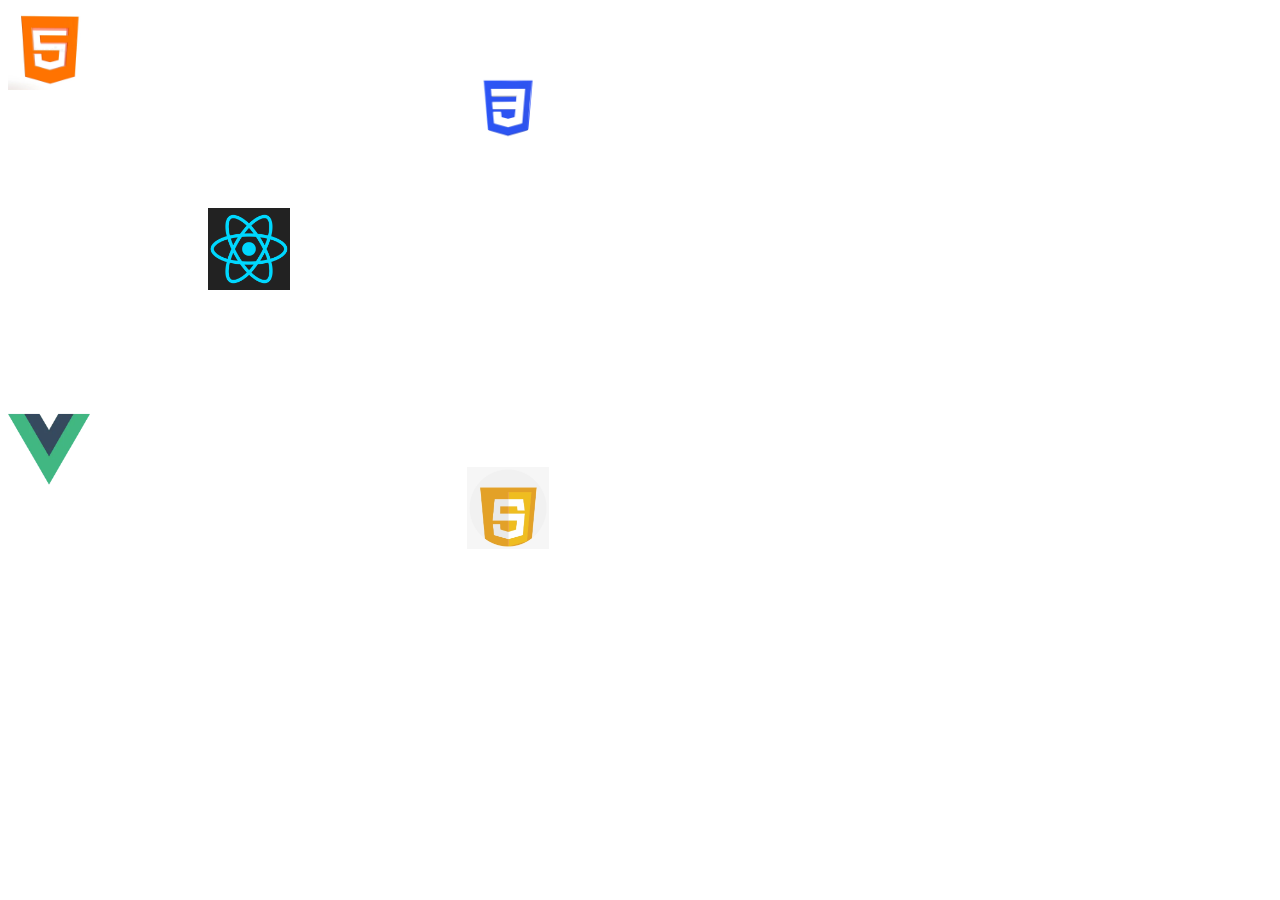
<file: index.html>
<!doctype html>
<html lang="en">
  <head>
    <meta charset="UTF-8" />
    <meta name="viewport" content="width=device-width, initial-scale=1.0" />
    <title>Frame</title>
  </head>
  <style>
    .right1{
        display: grid;
        grid-template-columns: repeat(3,200px);
        grid-template-rows: repeat(3,200px);
    }
    .tool1{
        grid-column: 1;
        grid-row: 1;
    }
    .tool2{
      grid-row: 2;
      grid-column: 2;
    }
    .tool3{
      grid-column: 3;
      display: flex;
      justify-content: center;
      align-items: center;
    }
    .tool4{
         grid-column:1 ;
         grid-row: 3;
    }
    .tool5{
      grid-column: 3;
      grid-row: 3;
      display: flex;
      justify-content: center;
      align-items: center;
    }
  </style>
  <body>
    <div class="right1">
      <div class="tool1">
        <img
          src="../assests/html logo img.webp"
          alt="Image"
          width="82px"
          height="82px"
        />
      </div>
      <div class="tool2">
        <img
          src="../assests/react logo img.png"
          alt="Image"
          width="82px"
          height="82px"
        />
      </div>
      <div class="tool3">
        <img
          src="../assests/css logo img.jpg"
          alt="Image"
          width="82px"
          height="82px"
        />
      </div>
      <br />

      <div class="tool4">
        <img
          src="../assests/vuejs.webp"
          alt="Image"
          width="82px"
          height="82px"
        />
      </div>
      <div class="tool5">
        <img
          src="../assests/js logo img.png"
          alt="Image"
          width="82px"
          height="82px"
        />
      </div>
    </div>
  </body>
</html>
</file>
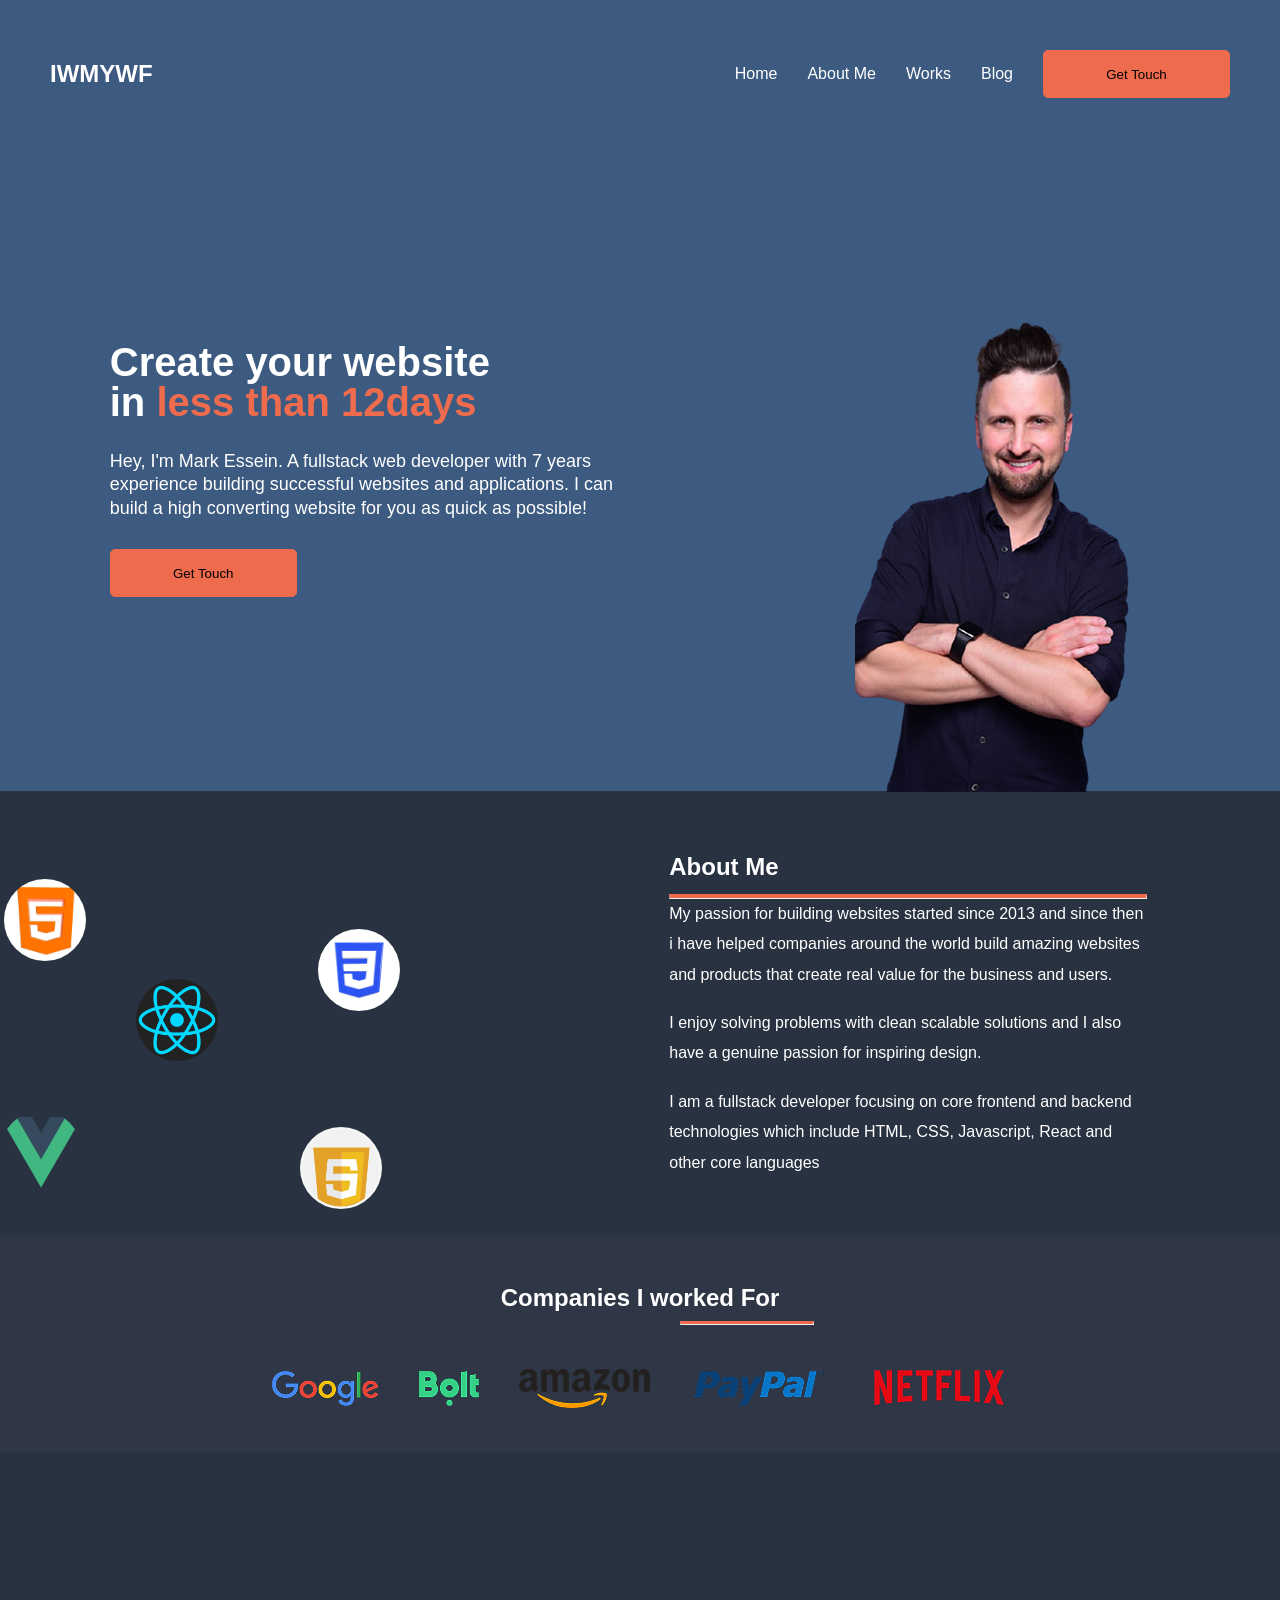
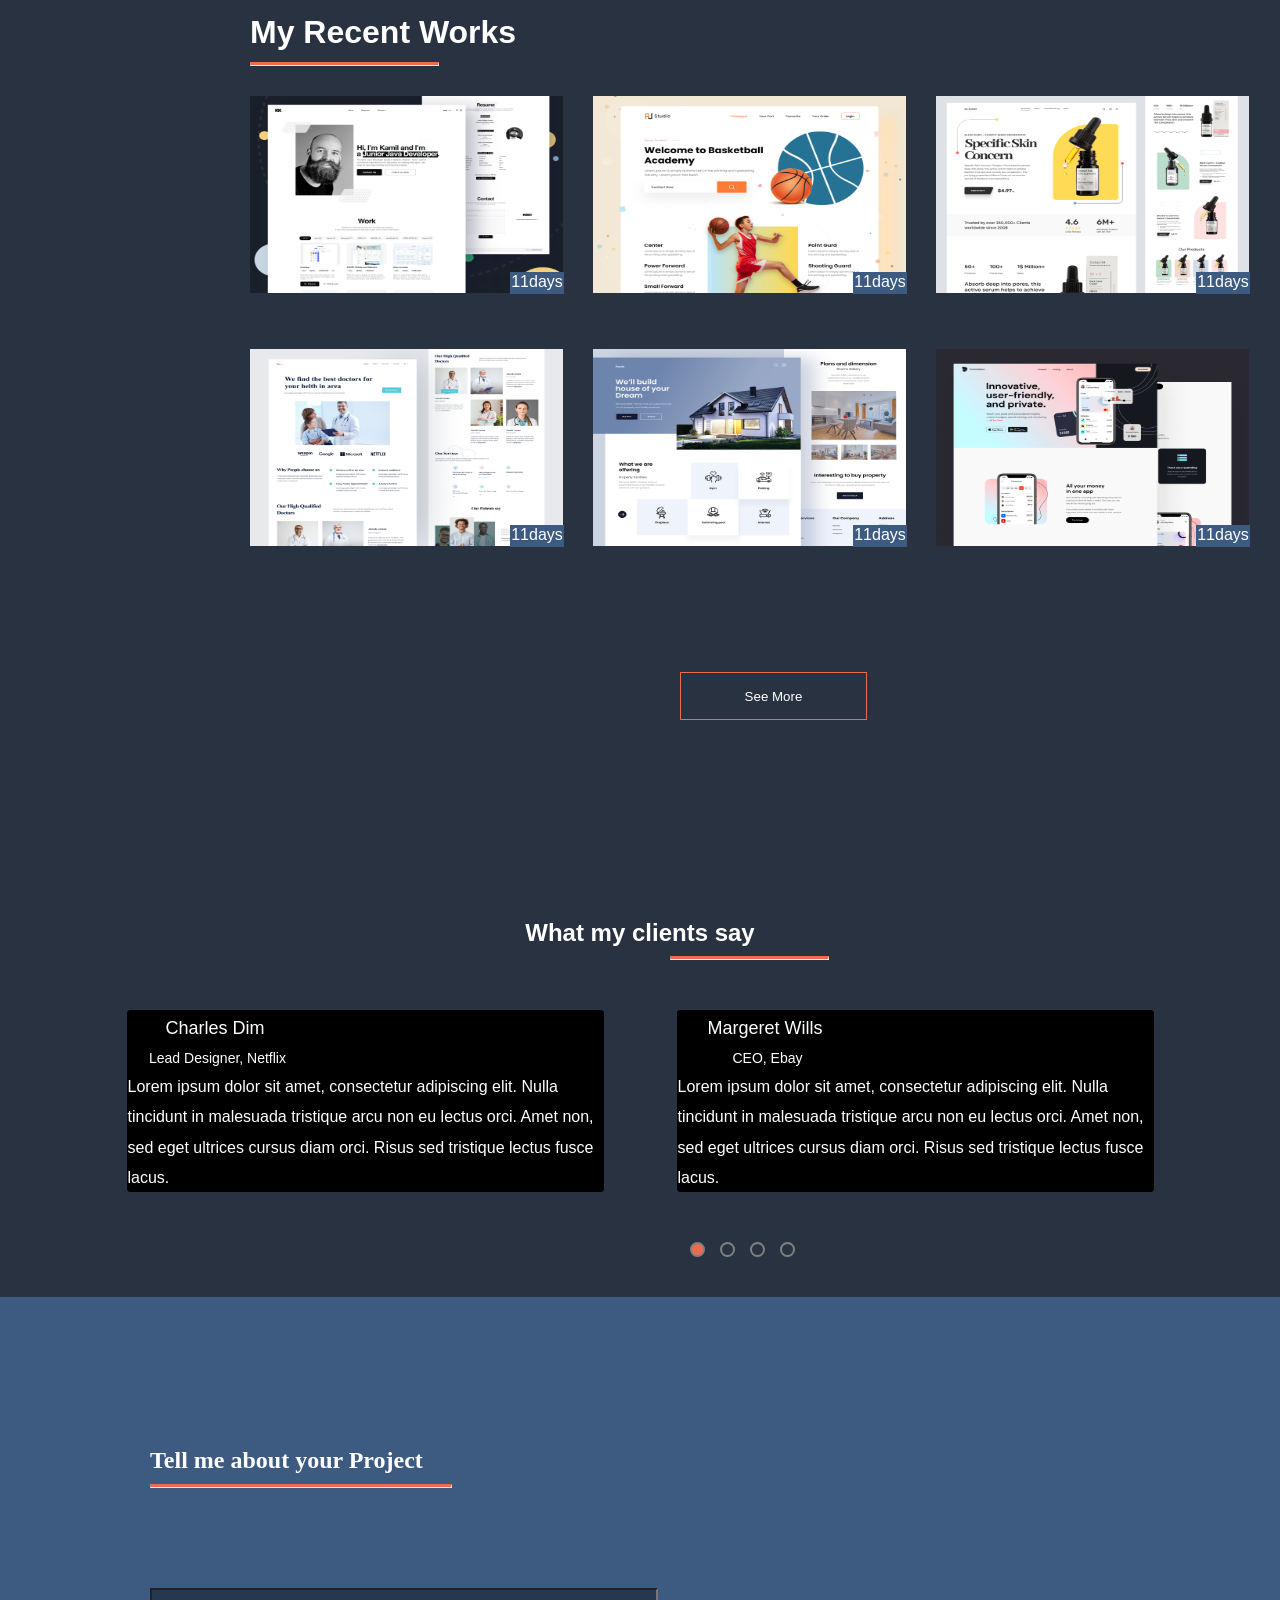
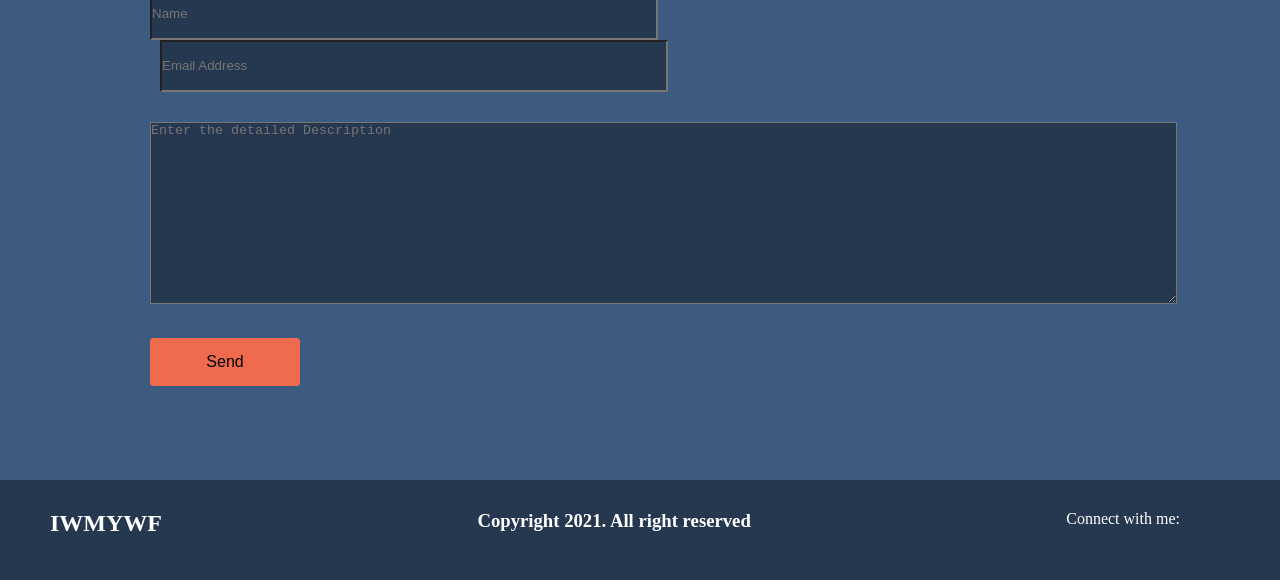
<file: Frames/figma.html>
<!doctype html>
<html lang="en">
  <head>
    <meta charset="UTF-8" />
    <meta name="viewport" content="width=device-width, initial-scale=1.0" />
    <title>Frame</title>
    <link rel="stylesheet" href="figma.css" />
  </head>
  <body>
    <header>
      <nav class="navbar">
        <div class="logo">
          <h2>IWMYWF</h2>
        </div>
        <ul class="link">
          <li><a>Home</a></li>
          <li><a>About Me</a></li>
          <li><a>Works</a></li>
          <li><a>Blog</a></li>
          <li>
            <button><a>Get Touch</a></button>
          </li>
        </ul>
      </nav>
    </header>
    <div class="section0">
      <section class="section1">
        <div class="left">
          <h1>Create your website in <span>less than 12days</span></h1>
          <p>
            Hey, I'm Mark Essein. A fullstack web developer with 7 years
            experience building successful websites and applications. I can
            build a high converting website for you as quick as possible!
          </p>
          <button class="btn1">Get Touch</button>
        </div>
      </section>
      <section class="section2">
        <div class="right">
          <img
            src="../assests/hero_image.png"
            alt="Image"
            width="315px"
            height="474px"
          />
        </div>
      </section>
    </div>
    <div class="section_2">
      <section class="about2">
        <div class="right1">
          <div class="tool1">
            <img
              src="../assests/html logo img.webp"
              alt="Image"
              width="82px"
              height="82px"
            />
          </div>
          <div class="tool2">
            <img
              src="../assests/react logo img.png"
              alt="Image"
              width="82px"
              height="82px"
            />
          </div>
          <div class="tool3">
            <img
              src="../assests/css logo img.jpg"
              alt="Image"
              width="82px"
              height="82px"
            />
          </div>
          <br /><br/>
          <div class="vue">
            <div class="tool4">
              <img
                src="../assests/vuejs.webp"
                alt="Image"
                width="82px"
                height="82px"
              />
            </div>
            <div class="tool5">
             <span> <img
                src="../assests/js logo img.png"
                alt="Image"
                width="82px"
                height="82px"
              /></span>
            </div>
          </div>
        </div>
      </section>
      <section class="section_3">
        <div class="me">
          <h1>About Me</h1>
          <hr class="rounded" />
          <p>
            My passion for building websites started since 2013 and since then i
            have helped companies around the world build amazing websites and
            products that create real value for the business and users.
          </p>
          <br />
          <p>
            I enjoy solving problems with clean scalable solutions and I also
            have a genuine passion for inspiring design.
          </p>
          <br />
          <p>
            I am a fullstack developer focusing on core frontend and backend
            technologies which include HTML, CSS, Javascript, React and other
            core languages
          </p>
        </div>
      </section>
    </div>
    <div class="section_4">
      <section class="company">
        <div class="company_logo">
          <h1>Companies I worked For</h1>
          <hr class="rounded" />
          <div class="logo_image">
            <img
              src="../assests/google-logo.png"
              alt="Image"
              width="107px"
              height="35px"
            />
            <img
              src="../assests/Bolt_logo.png"
              alt="Image"
              width="60px"
              height="35px"
            />
            <img
              src="../assests/amazon_logo.png"
              alt="Image"
              width="131px"
              height="39px"
            />
            <img
              src="../assests/Logo-PayPal.png"
              alt="Image"
              width="138px"
              height="41px"
            />
            <img
              src="../assests/netflix_logo.png"
              alt="Image"
              width="141px"
              height="47px"
            />
          </div>
        </div>
      </section>
    </div>
    <div class="project">
    <div class="heading">
        <h1>My Recent Works</h1>
        <hr class="rounded">
    </div>
    <div class="work">
        <div><img src="../assests/project1.png" alt="Projects" width="313px" height="197px"/>
        <p class="duration">11days</p></div>
         <div><img src="../assests/project2.png" alt="Projects" width="313px" height="197px"/>
         <p class="duration">11days</p></div>
          <div><img src="../assests/project3.jpg" alt="Projects" width="313px" height="197px"/>
          <p class="duration">11days</p></div>
           <div><img src="../assests/project4.png" alt="Projects" width="313px" height="197px"/>
           <p class="duration">11days</p></div>
            <div><img src="../assests/project5.jpg" alt="Projects" width="313px" height="197px"/>
            <p class="duration">11days</p></div>
             <div><img src="../assests/project6.jpg" alt="Projects" width="313px" height="197px"/>
             <p class="duration">11days</p></div>
    </div>
    <button class="see">See More</button>
    </div>
    <section class="client">
        <h1>What my clients say</h1>
        <hr class="rounded">
        <div class="bigbox">
        <div class="box1">
            <h1>Charles Dim</h1>
            <h2>Lead Designer, Netflix</h2>
            <p>Lorem ipsum dolor sit amet, consectetur adipiscing elit. Nulla tincidunt in malesuada
                 tristique arcu non eu lectus orci. Amet non, sed eget ultrices cursus
                 diam orci. Risus sed tristique lectus fusce lacus.</p>
        </div>
        <div class="box2">
          <h1>Margeret Wills</h1>
            <h2>CEO, Ebay</h2>
            <p>Lorem ipsum dolor sit amet, consectetur adipiscing elit. Nulla tincidunt in malesuada
                 tristique arcu non eu lectus orci. Amet non, sed eget ultrices cursus
                 diam orci. Risus sed tristique lectus fusce lacus.</p>
        </div>
        </div>
        <div class="circle">
          <h1></h1>
          <p></p>
          <p></p>
          <p></p>
        </div>
    </section>
    <section class="container_1">
     <h1>Tell me about your Project</h1>
     <hr class="rounded">
     <div class="form">
     <input  class="name1" placeholder="Name"/>
     <input class="email1" placeholder="Email Address"/><br/>
     <textarea class="text" placeholder="Enter the detailed Description" rows="3" required></textarea><br/>
     <button class="send">Send</button>
     </div>
    </section>
    <footer>
        <section class="footer1">
            <div class="footer">
              <h1>IWMYWF</h1>
              <h3>Copyright 2021. All right reserved</h3>
              <p>Connect with me:</p>
            </div>
        </section>
    </footer>
  </body>
</html>
</file>
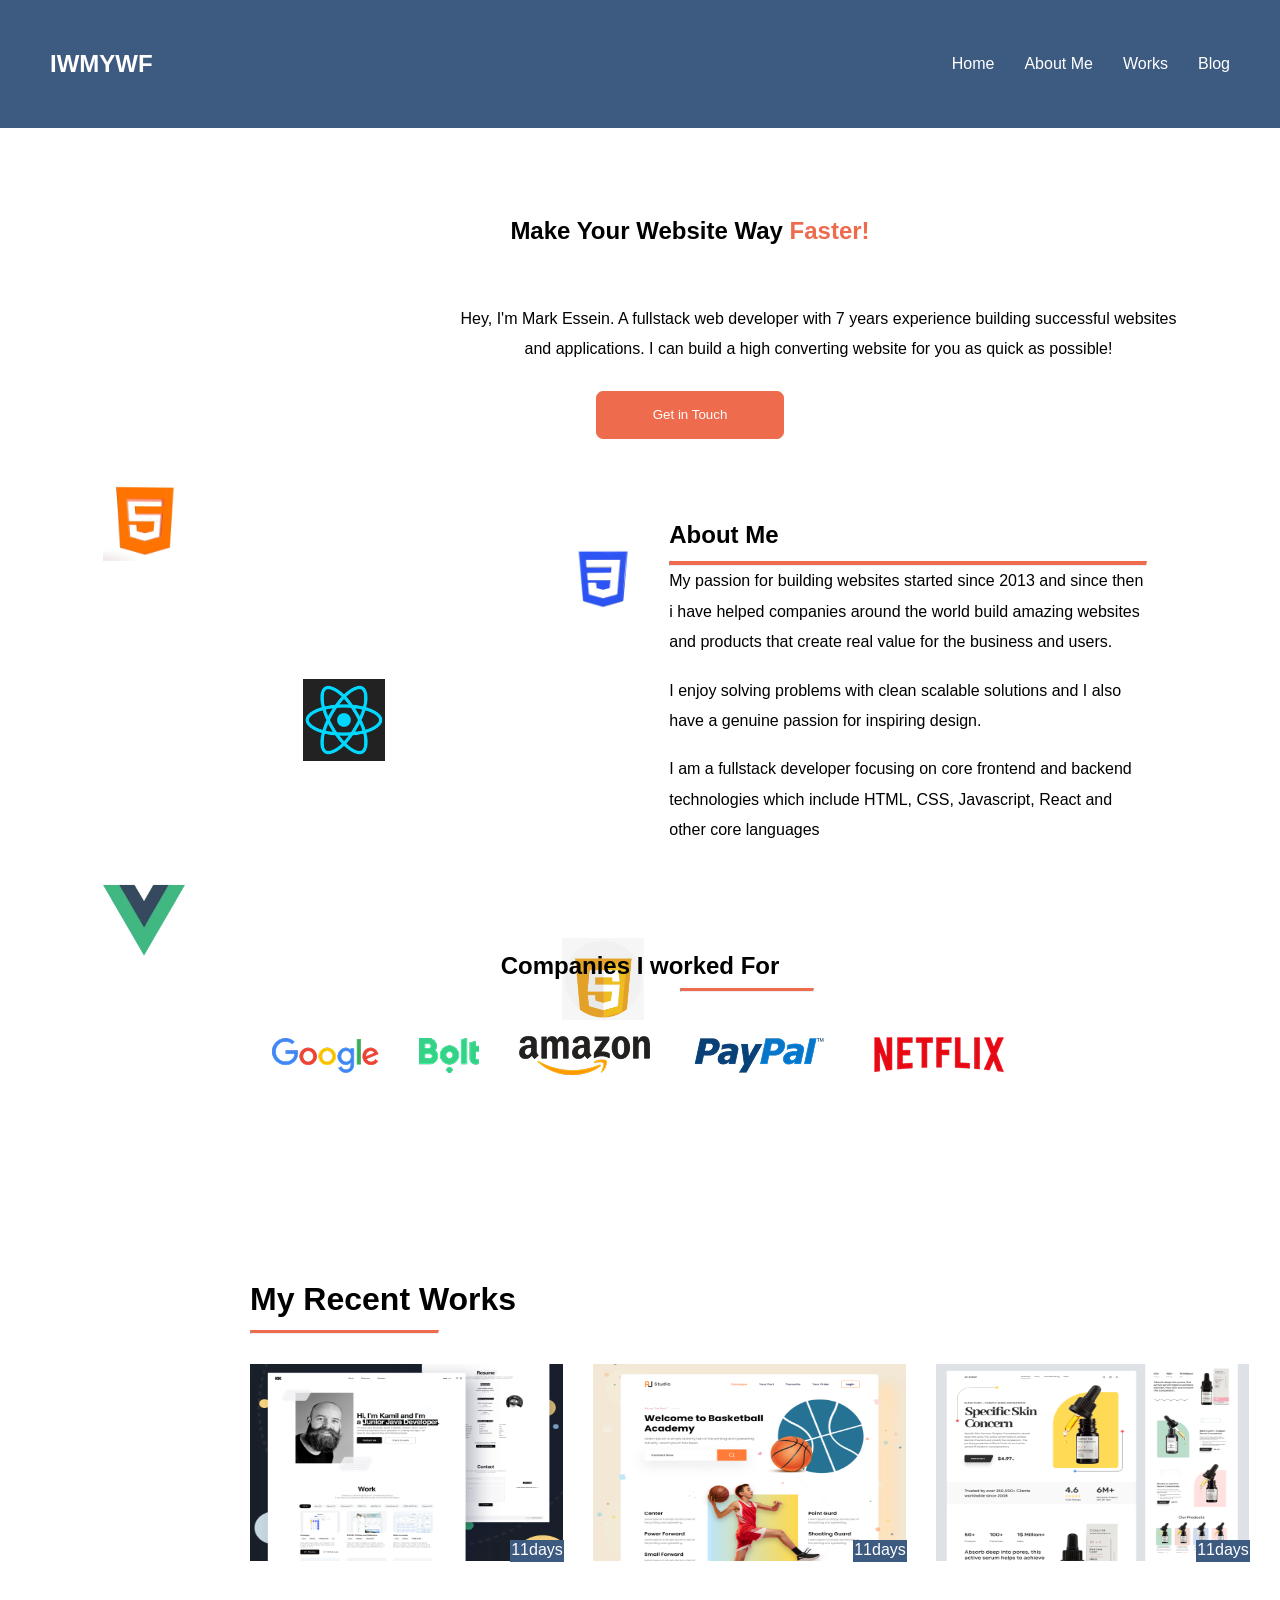
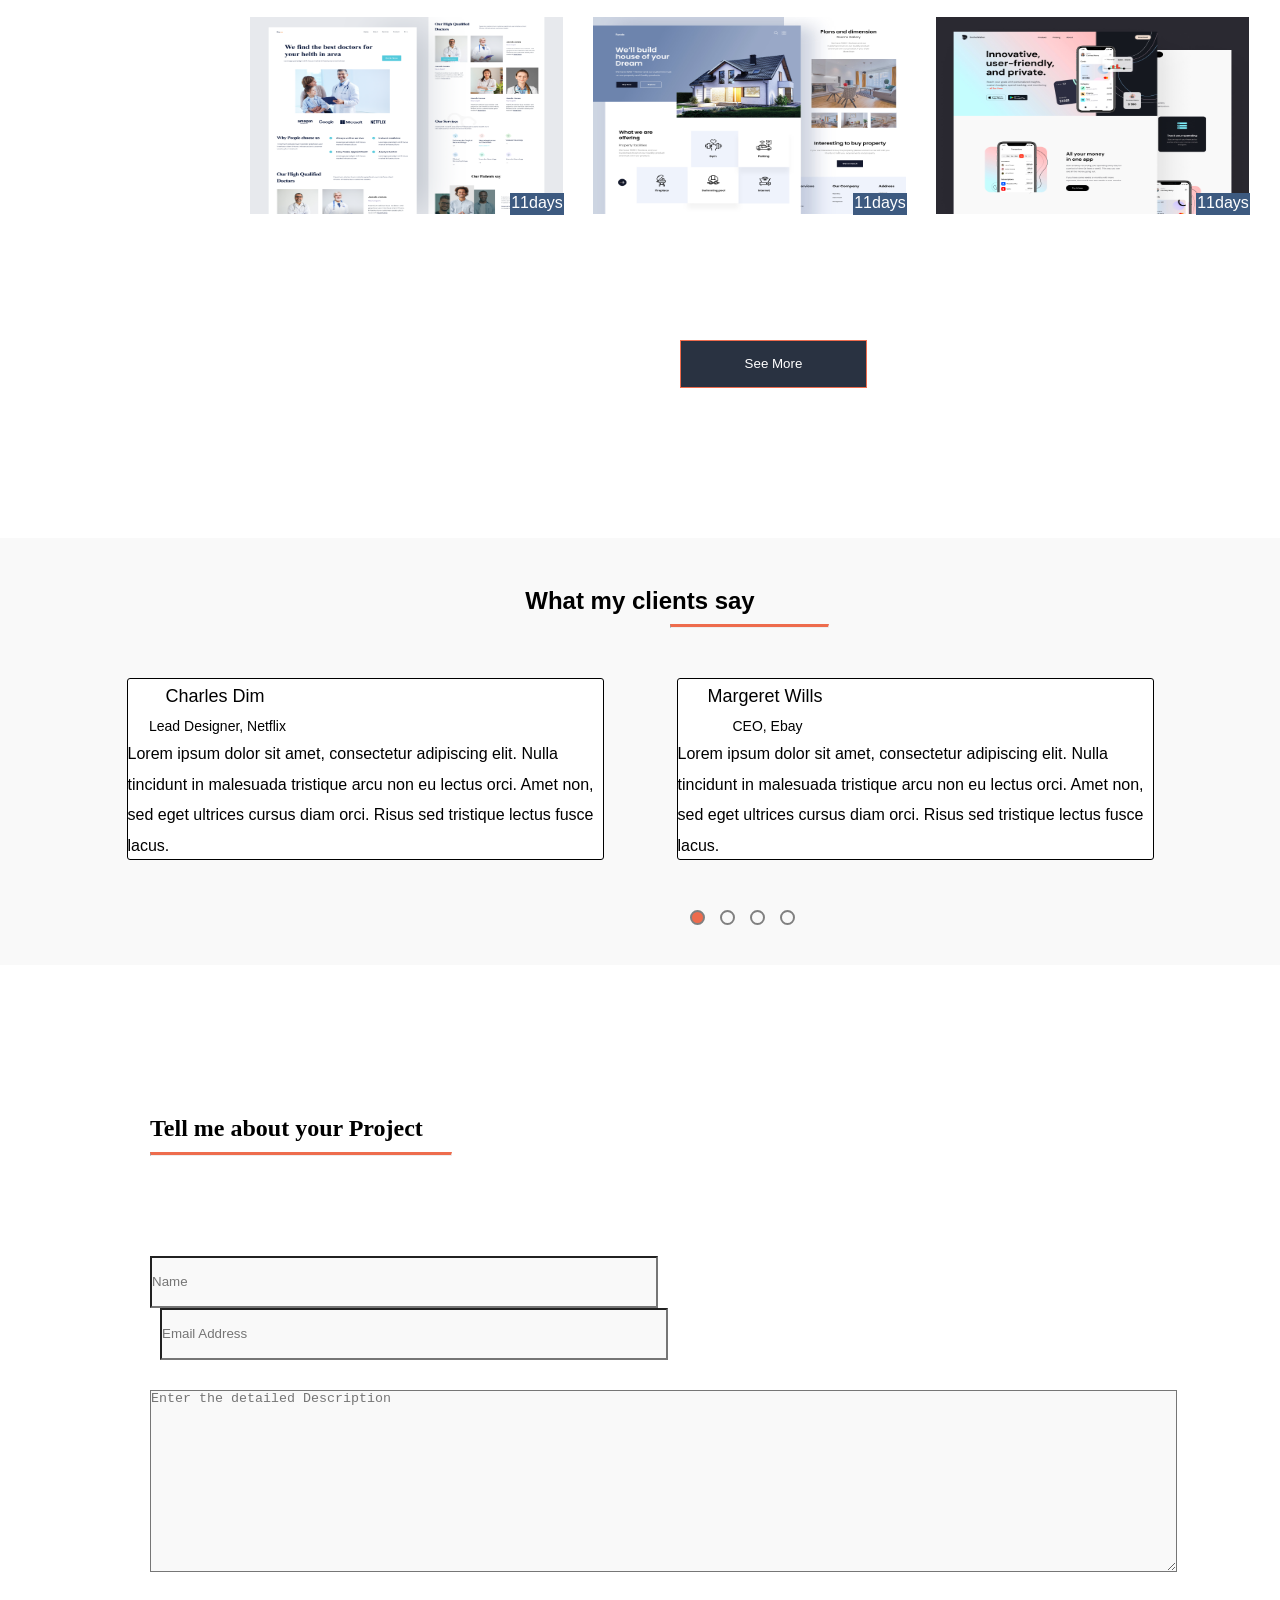
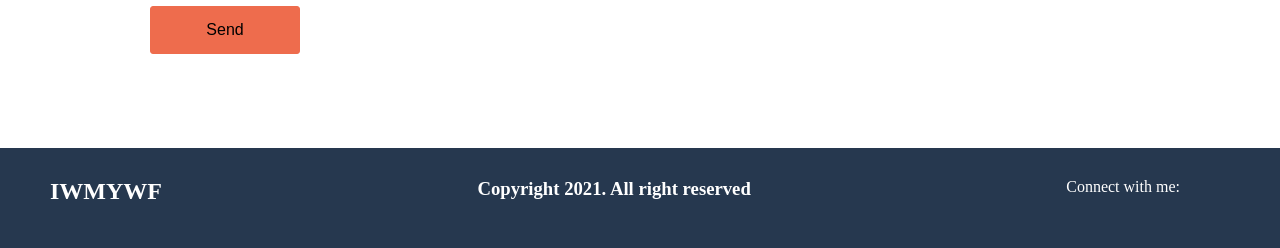
<file: Frames/figma2.html>
<!DOCTYPE html>
<html lang="en">
<head>
    <meta charset="UTF-8">
    <meta name="viewport" content="width=device-width, initial-scale=1.0">
    <title>Frame_2</title>
    <link rel="stylesheet" href="./figma2.css">
</head>
<style>
</style>
<body>
    <header>
      <nav class="navbar">
        <div class="logo">
          <h2>IWMYWF</h2>
        </div>
        <ul class="link">
          <li><a>Home</a></li>
          <li><a>About Me</a></li>
          <li><a>Works</a></li>
          <li><a>Blog</a></li>
        </ul>
      </nav>
    </header>
    <section class="heading1">
        <div class="heading">
            <h1>Make Your Website Way <span>Faster!</span></h1>
            <p>Hey, I'm Mark Essein. A fullstack web developer with
                 7 years experience building successful websites and applications. 
                 I can build a high converting website for you as quick as possible!</p>
            <button><a>Get in Touch</a></button>     
        </div>
    </section>
    <div class="section_2">
      <section class="about2">
        <div class="right1">
          <div class="tool1">
            <img
              src="../assests/html logo img.webp"
              alt="Image"
              width="82px"
              height="82px"
            />
          </div>
          <div class="tool2">
            <img
              src="../assests/react logo img.png"
              alt="Image"
              width="82px"
              height="82px"
            />
          </div>
          <div class="tool3">
            <img
              src="../assests/css logo img.jpg"
              alt="Image"
              width="82px"
              height="82px"
            />
          </div>
          <br />
            <div class="tool4">
              <img
                src="../assests/vuejs.webp"
                alt="Image"
                width="82px"
                height="82px"
              />
            </div>
            <div class="tool5">
              <img
                src="../assests/js logo img.png"
                alt="Image"
                width="82px"
                height="82px"
              />
            </div>
        </div>
      </section>
      <section class="section_3">
        <div class="me">
          <h1>About Me</h1>
          <hr class="rounded" />
          <p>
            My passion for building websites started since 2013 and since then i
            have helped companies around the world build amazing websites and
            products that create real value for the business and users.
          </p>
          <br />
          <p>
            I enjoy solving problems with clean scalable solutions and I also
            have a genuine passion for inspiring design.
          </p>
          <br />
          <p>
            I am a fullstack developer focusing on core frontend and backend
            technologies which include HTML, CSS, Javascript, React and other
            core languages
          </p>
        </div>
      </section>
    </div>
    <div class="section_4">
      <section class="company">
        <div class="company_logo">
          <h1>Companies I worked For</h1>
          <hr class="rounded" />
          <div class="logo_image">
            <img
              src="../assests/google-logo.png"
              alt="Image"
              width="107px"
              height="35px"
            />
            <img
              src="../assests/Bolt_logo.png"
              alt="Image"
              width="60px"
              height="35px"
            />
            <img
              src="../assests/amazon_logo.png"
              alt="Image"
              width="131px"
              height="39px"
            />
            <img
              src="../assests/Logo-PayPal.png"
              alt="Image"
              width="138px"
              height="41px"
            />
            <img
              src="../assests/netflix_logo.png"
              alt="Image"
              width="141px"
              height="47px"
            />
          </div>
        </div>
      </section>
    </div>
    <div class="project">
    <div class="heading">
        <h1>My Recent Works</h1>
        <hr class="rounded">
    </div>
    <div class="work">
        <div><img src="../assests/project1.png" alt="Projects" width="313px" height="197px"/>
        <p class="duration">11days</p></div>
         <div><img src="../assests/project2.png" alt="Projects" width="313px" height="197px"/>
         <p class="duration">11days</p></div>
          <div><img src="../assests/project3.jpg" alt="Projects" width="313px" height="197px"/>
          <p class="duration">11days</p></div>
           <div><img src="../assests/project4.png" alt="Projects" width="313px" height="197px"/>
           <p class="duration">11days</p></div>
            <div><img src="../assests/project5.jpg" alt="Projects" width="313px" height="197px"/>
            <p class="duration">11days</p></div>
             <div><img src="../assests/project6.jpg" alt="Projects" width="313px" height="197px"/>
             <p class="duration">11days</p></div>
    </div>
    <button class="see">See More</button>
    </div>
    <section class="client">
        <h1>What my clients say</h1>
        <hr class="rounded">
        <div class="bigbox">
        <div class="box1">
            <h1>Charles Dim</h1>
            <h2>Lead Designer, Netflix</h2>
            <p>Lorem ipsum dolor sit amet, consectetur adipiscing elit. Nulla tincidunt in malesuada
                 tristique arcu non eu lectus orci. Amet non, sed eget ultrices cursus
                 diam orci. Risus sed tristique lectus fusce lacus.</p>
        </div>
        <div class="box2">
          <h1>Margeret Wills</h1>
            <h2>CEO, Ebay</h2>
            <p>Lorem ipsum dolor sit amet, consectetur adipiscing elit. Nulla tincidunt in malesuada
                 tristique arcu non eu lectus orci. Amet non, sed eget ultrices cursus
                 diam orci. Risus sed tristique lectus fusce lacus.</p>
        </div>
        </div>
        <div class="circle">
          <h1></h1>
          <p></p>
          <p></p>
          <p></p>
        </div>
    </section>
    <section class="container_1">
     <h1>Tell me about your Project</h1>
     <hr class="rounded">
     <div class="form">
     <input  class="name1" placeholder="Name"/>
     <input class="email1" placeholder="Email Address"/><br/>
     <textarea class="text" placeholder="Enter the detailed Description" rows="3" required></textarea><br/>
     <button class="send">Send</button>
     </div>
    </section>
    <footer>
        <section class="footer1">
            <div class="footer">
              <h1>IWMYWF</h1>
              <h3>Copyright 2021. All right reserved</h3>
              <p>Connect with me:</p>
            </div>
        </section>
    </footer>
</body>
</html>
</file>
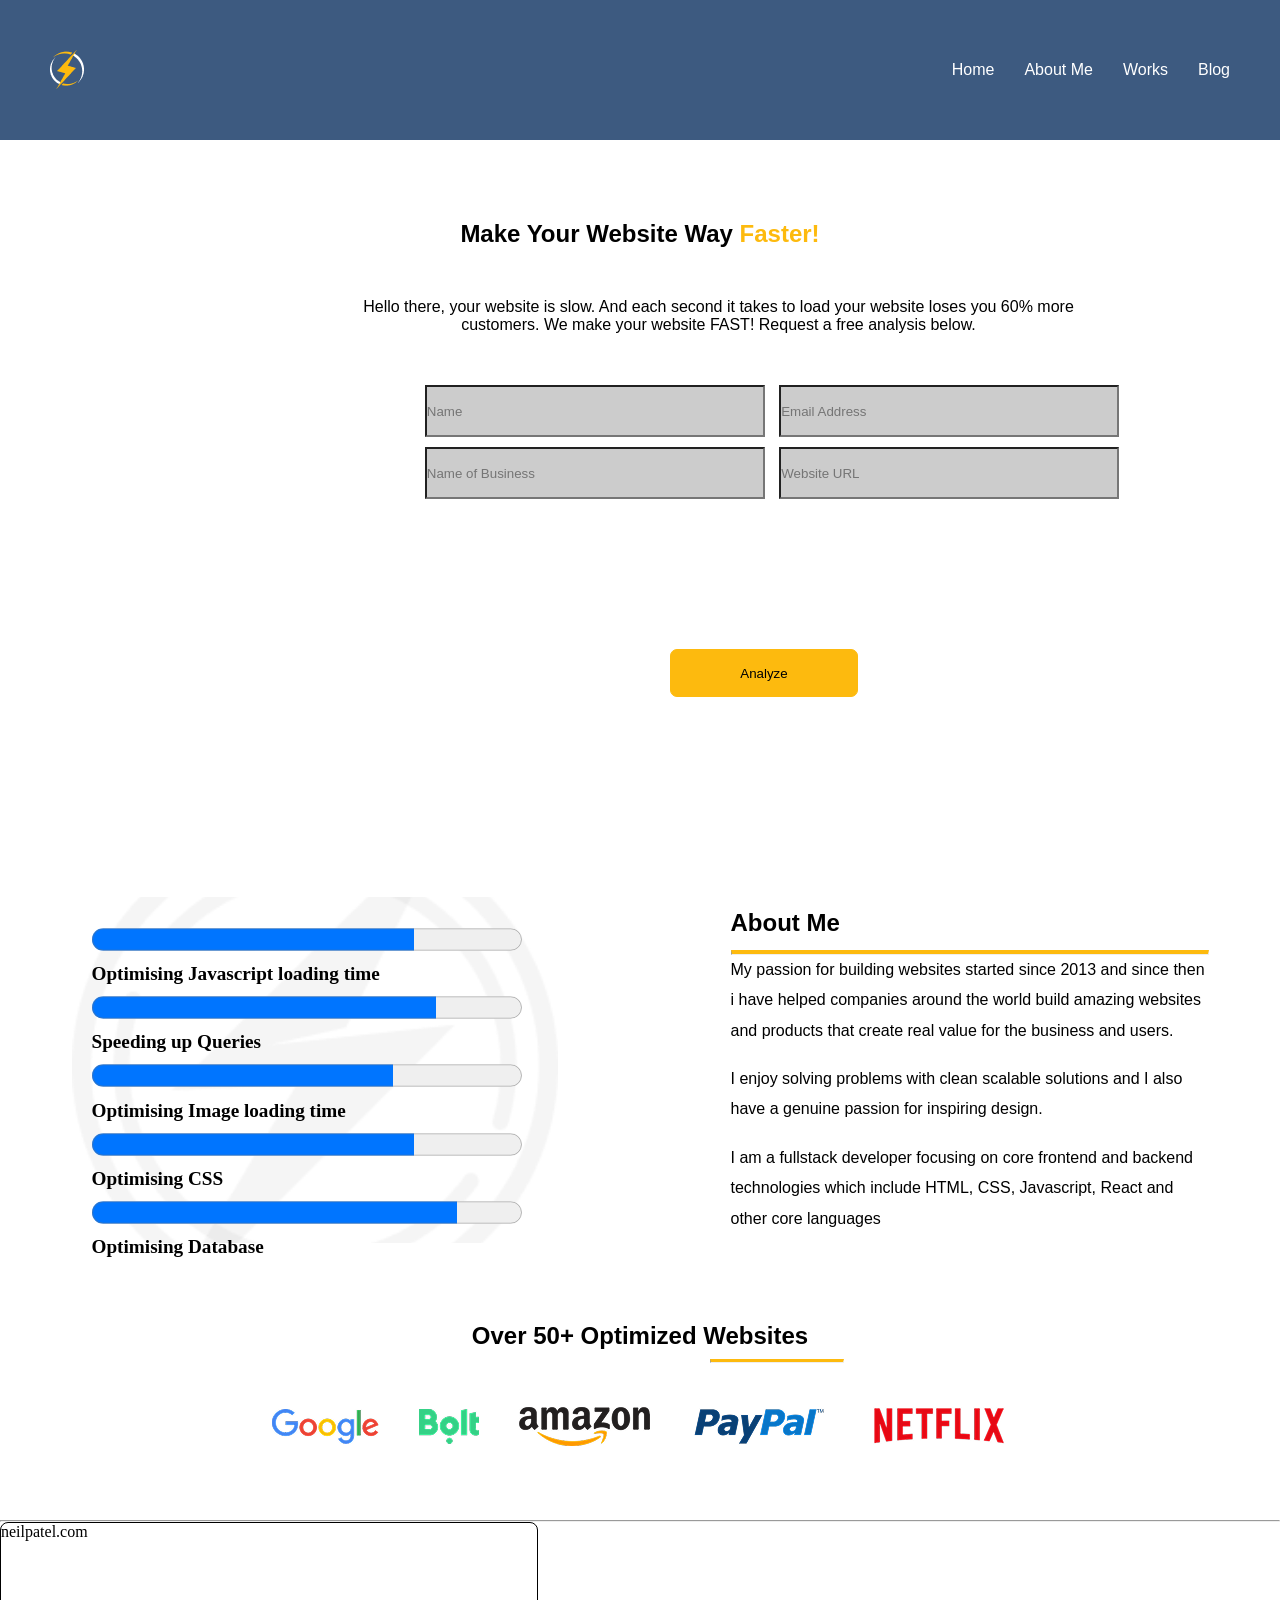
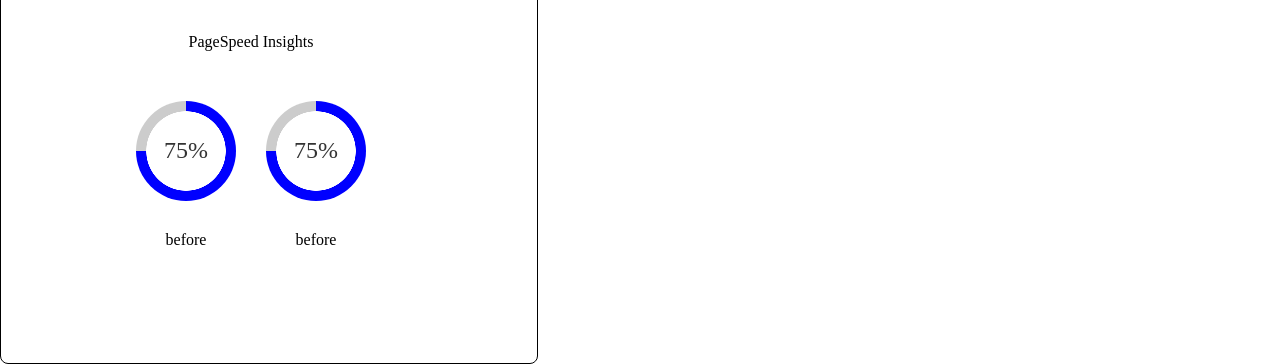
<file: Frames/figma3.html>
<!doctype html>
<html lang="en">
  <head>
    <meta charset="UTF-8" />
    <meta name="viewport" content="width=device-width, initial-scale=1.0" />
    <title>Frame 3</title>
    <link rel="stylesheet" href="../Frames/figma3.css" />
  </head>
  <body>
    <header>
      <nav class="navbar">
        <div class="logo">
          <img src="../assests/frame3.png" alt="logo" />
        </div>
        <ul class="link">
          <li><a>Home</a></li>
          <li><a>About Me</a></li>
          <li><a>Works</a></li>
          <li><a>Blog</a></li>
        </ul>
      </nav>
    </header>
    <section class="heading1">
      <div class="heading">
        <h1>Make Your Website Way <span>Faster!</span></h1>
        <p>
          Hello there, your website is slow. And each second it takes to load
          your website loses you 60% more customers. We make your website FAST!
          Request a free analysis below.
        </p>
      </div>
      <div class="form">
        <div class="form1">
          <input class="name" placeholder="Name" />
          <input class="email" placeholder="Email Address" /><br />
          <input class="business" placeholder="Name of Business" />
          <input class="website" placeholder="Website URL" />
        </div>
      </div>
    </section>
    <button class="btn">Analyze</button>
    <section class="about">
      <div class="bar">
        <div class="container">
          <progress id="file" value="75" max="100">75%</progress><br />
          <label for="file">Optimising Javascript loading time</label><br />
          <progress id="file" value="80" max="100">75%</progress><br />
          <label for="file">Speeding up Queries</label><br />
          <progress id="file" value="70" max="100">75%</progress><br />
          <label for="file">Optimising Image loading time</label><br />
          <progress id="file" value="75" max="100">75%</progress><br />
          <label for="file">Optimising CSS</label><br />
          <progress id="file" value="85" max="100">75%</progress><br />
          <label for="file">Optimising Database</label>
        </div>
      </div>
      <div class="me">
        <h1>About Me</h1>
        <hr class="rounded" />
        <p>
          My passion for building websites started since 2013 and since then i
          have helped companies around the world build amazing websites and
          products that create real value for the business and users.
        </p>
        <br />
        <p>
          I enjoy solving problems with clean scalable solutions and I also have
          a genuine passion for inspiring design.
        </p>
        <br />
        <p>
          I am a fullstack developer focusing on core frontend and backend
          technologies which include HTML, CSS, Javascript, React and other core
          languages
        </p>
      </div>
    </section>
    <div class="section_4">
      <section class="company">
        <div class="company_logo">
          <h1>Over 50+ Optimized Websites</h1>
          <hr class="rounded" />
          <div class="logo_image">
            <img
              src="../assests/google-logo.png"
              alt="Image"
              width="107px"
              height="35px"
            />
            <img
              src="../assests/Bolt_logo.png"
              alt="Image"
              width="60px"
              height="35px"
            />
            <img
              src="../assests/amazon_logo.png"
              alt="Image"
              width="131px"
              height="39px"
            />
            <img
              src="../assests/Logo-PayPal.png"
              alt="Image"
              width="138px"
              height="41px"
            />
            <img
              src="../assests/netflix_logo.png"
              alt="Image"
              width="141px"
              height="47px"
            />
          </div>
        </div>
      </section>
    </div>
    <section>
        <div> 
      
      <hr class="rounded" />
      <div>
        <div class="contain">
          <div class="hoo"> <p>neilpatel.com</p></div>
         
          <div class="recent">
            <p>PageSpeed Insights</p> 
        <div class="round">
        <div class="base">
          <div
            class="progress-bar"
            role="progressbar"
            value="75"
            min="0"
            max="100"
          >
        </div>
        <div class="ring"><label for="file" class="rings">before</label></div>
</div>
         <div class="base">
          <div
            class="progress-bar"
            role="progressbar"
            value="75"
            min="0"
            max="100"
          >
        </div>
        <div class="ring"><label for="file" class="rings">before</label></div>
    </div>     
    </div>
      
</section>
  </body>
</html>
</file>
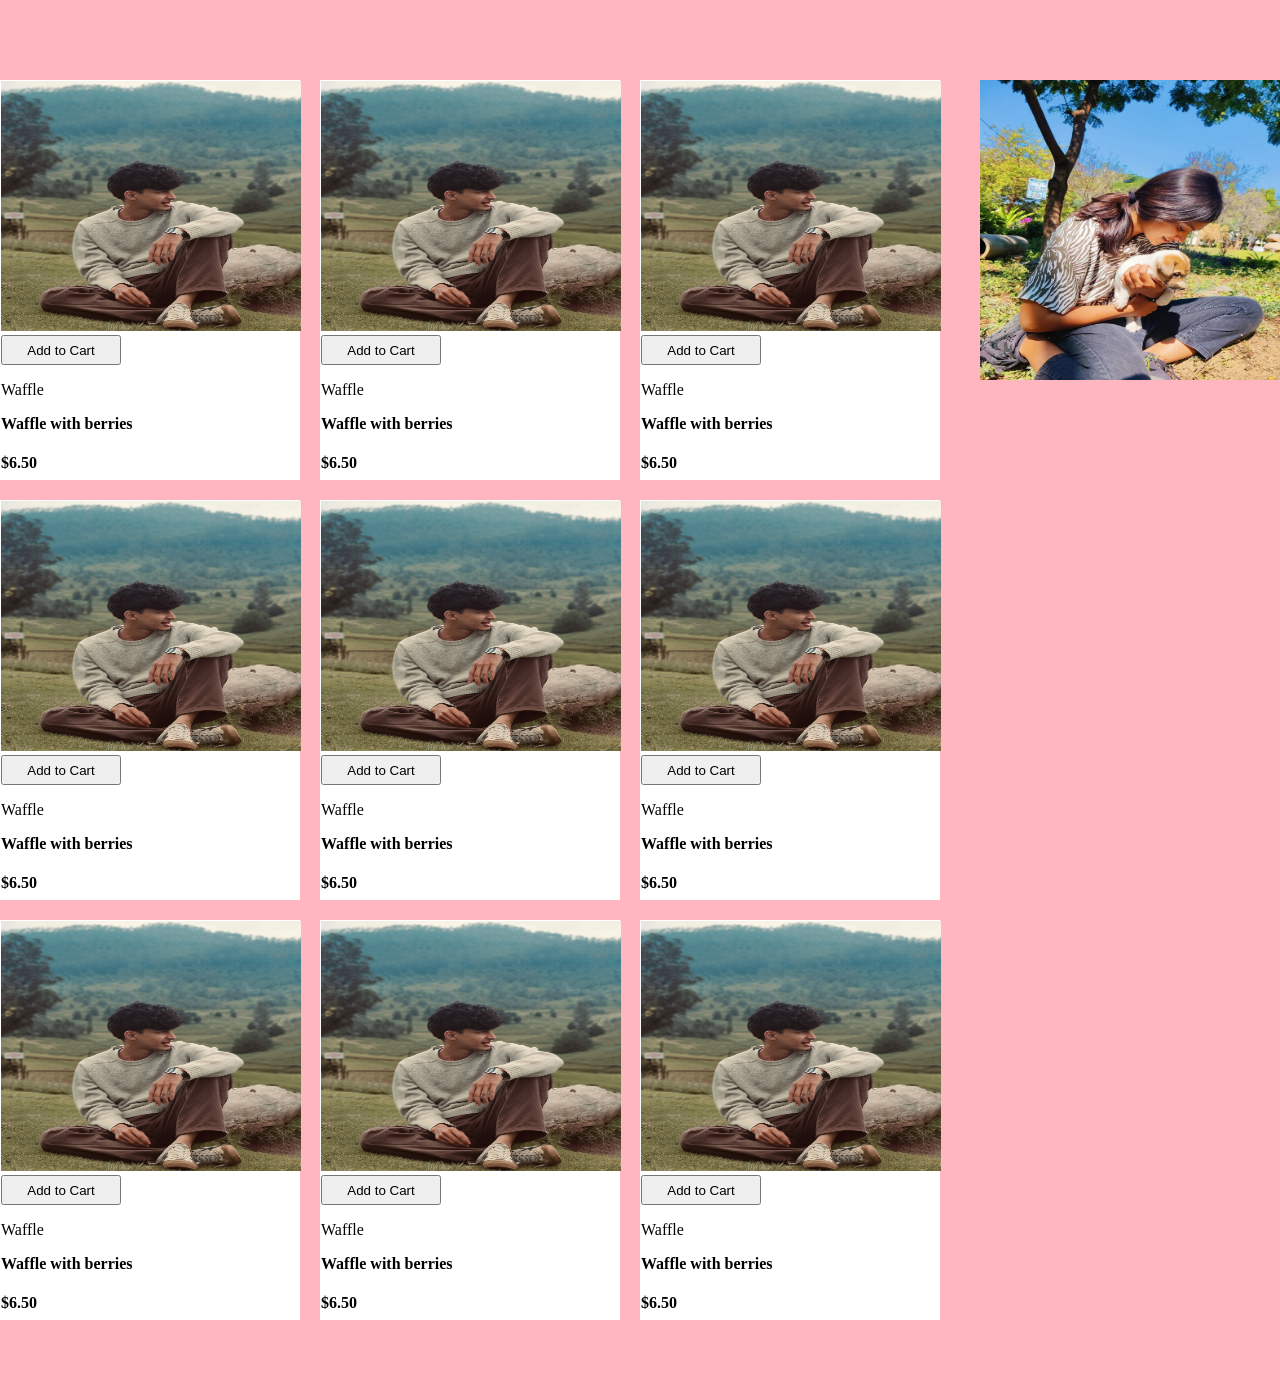
<file: Frames/figma5.html>
<!doctype html>
<html lang="en">
  <head>
    <meta charset="UTF-8" />
    <meta name="viewport" content="width=device-width, initial-scale=1.0" />
    <title>Frame 5</title>
    <link rel="stylesheet" href="figma5.css" />
  </head>
  <body>
    <section class="container">
      <div class="dessert">
        <div class="cake">
          <img src="../assests/volunteer1.jpg" alt="image" />
          <button class="cart">Add to Cart</button>
          <p>Waffle</p>
          <b>Waffle with berries</b>
          <h4>$6.50</h4>
        </div>
        <div class="cake">
          <img src="../assests/volunteer1.jpg" alt="image" />
          <button class="cart">Add to Cart</button>
          <p>Waffle</p>
          <b>Waffle with berries</b>
          <h4>$6.50</h4>
        </div>
        <div class="cake">
          <img src="../assests/volunteer1.jpg" alt="image" />
          <button class="cart">Add to Cart</button>
          <p>Waffle</p>
          <b>Waffle with berries</b>
          <h4>$6.50</h4>
        </div>
        <div class="cake">
          <img src="../assests/volunteer1.jpg" alt="image" />
          <button class="cart">Add to Cart</button>
          <p>Waffle</p>
          <b>Waffle with berries</b>
          <h4>$6.50</h4>
        </div>
        <div class="cake">
          <img src="../assests/volunteer1.jpg" alt="image" />
          <button class="cart">Add to Cart</button>
          <p>Waffle</p>
          <b>Waffle with berries</b>
          <h4>$6.50</h4>
        </div>
        <div class="cake">
          <img src="../assests/volunteer1.jpg" alt="image" />
          <button class="cart">Add to Cart</button>
          <p>Waffle</p>
          <b>Waffle with berries</b>
          <h4>$6.50</h4>
        </div>
        <div class="cake">
          <img src="../assests/volunteer1.jpg" alt="image" />
          <button class="cart">Add to Cart</button>
          <p>Waffle</p>
          <b>Waffle with berries</b>
          <h4>$6.50</h4>
        </div>
        <div class="cake">
          <img src="../assests/volunteer1.jpg" alt="image" />
          <button class="cart">Add to Cart</button>
          <p>Waffle</p>
          <b>Waffle with berries</b>
          <h4>$6.50</h4>
        </div>
        <div class="cake">
          <img src="../assests/volunteer1.jpg" alt="image" />
          <button class="cart">Add to Cart</button>
          <p>Waffle</p>
          <b>Waffle with berries</b>
          <h4>$6.50</h4>
        </div>
      </div>
      <div class="choco">
        <img src="../assests/volunteer2.jpg" />
      </div>
    </section>
  </body>
</html>
</file>
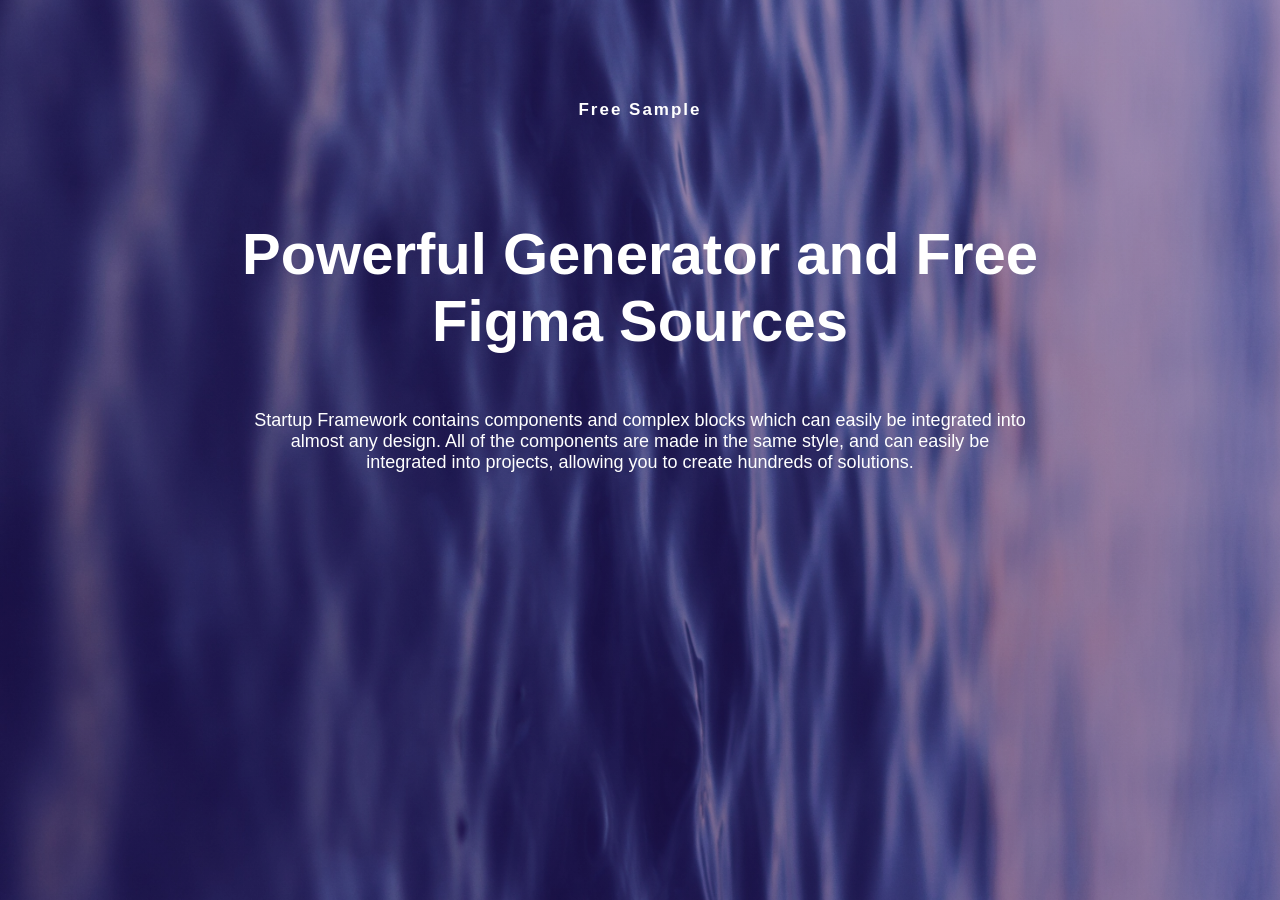
<file: Frames/frame2.html>
<!DOCTYPE html>
<html lang="en">
<head>
    <meta charset="UTF-8">
    <meta name="viewport" content="width=device-width, initial-scale=1.0">
    <title>Frame2</title>
    <link rel="stylesheet" href="../Frames/frame2.css">
</head>
<body>
    <p class="one">Free Sample</p>
    <div class="two1">
    <h1 class="two">Powerful Generator and Free Figma Sources </h1>
    </div>
    <div class="three">
        <p class="three1">Startup Framework contains components and complex blocks which can easily be integrated
             into almost any design. All of the components are made in the same style, and can easily
             be integrated into projects, allowing you to create hundreds of solutions.</p>
    </div>
</body>
</html>
</file>
<file: Frames/figma.css>
*{
    margin: 0;
    padding: 0;
}
body{
    background-color: white;
}
.navbar{
    display: flex;
    justify-content: space-between;
    padding: 30px;
    background-color: #3D5A80;
    font-family: sans-serif;
}
.logo{
    display: flex;
    align-items: center;
    padding: 20px;
    color: white;
}
.link{
    display: flex;
    justify-content: center;
    align-items: center;
    gap: 30px;
    padding: 20px;
    list-style: none;
    color: white;
}
.link button{
    width: 187px;
    height: 48px;
    background-color: #EE6C4D;
    border-radius: 5px;
    gap: 10px;
    padding: 12px 18px ;
    border: 1px solid #EE6C4D;
}
.section0{
    display: flex;
    height: 643px;
    justify-content: space-around;
    background-color: #3D5A80;
    line-height: 2.5;
}
.section1{
    display: flex;
    align-items: center;
    justify-content: space-between;
    padding: 80px 100px;
}
.left h1{
    width:410px;
    height: 108px;
    font-family: sans-serif;
    font-weight: 700;
    font-style: bold;
    font-size: 40px;
    line-height: 100%;
    color: white;
}
.left p{
    width: 526px;
    height: 69px;
    font-family: sans-serif;
    font-weight: 400;
    font-size: 18px;
    line-height: 130%;
    color: white;
}
.left{
    display: flex;
    flex-direction: column;
    justify-content: center;

}
.section2{
    display: flex;
    align-items: center;
    justify-content: space-between;
    padding: 80px 100px;
}
.right{
    display: flex;
    align-items: center;
    justify-content: space-around;
}
.left button{
    width: 187px;
    height: 48px;
    border: 1px solid #EE6C4D;
    background-color: #EE6C4D;
    border-radius: 5px;
    gap: 10px;
    padding: 12px 18px ;
    margin-top: 30px;
    
}
.right img{
    height: 474px;
    margin-top: 170px;
}
span{
    color: #EE6C4D;
}
.section_2{
    padding: 20px;
    background-color:#293241 ;
    display: flex;
    justify-content: space-around;
}
.right1{
    display: flex;
    justify-content: space-around;
    flex-direction: row;
    /* padding: 70px; */
}
.about2{
    width:371px;
    height: 308px;
}
.right1{
    display: flex;
    align-items: center;
    justify-content: center;
    margin-left: 60px;
}
.tool1{
    /* padding: 40px; */
    position: relative;
    right: 50px;
    bottom: 50px;

}
.tool1 img{
    border-radius: 50px;

}
.tool2{
    margin-top: 50px;
}
.tool2 img{
    border-radius: 50px;
    margin-top: 50px;
}
.tool3{
    position: relative;
    left: 100px;
}
.tool3 img{
    border-radius: 50px;
}
.tool4 img{
    border-radius: 50px;
  
     

}
.tool4{
    /* padding: 40px; */
    position: relative;
    right: 300px;
    top: 300px;
}
.tool5 img{
    border-radius: 50px;
    /* margin-right: 100px; */
    position: relative;
    top: 80px;

}
.tool5 span{
    margin-right: 200px;
}
.tool5{
    margin-top: 150px;
    gap: 30px;
    /* margin-right: 100px; */
}
.vue{
   
}
.section_3{
    width: 478px;
    height: 344px;
    padding: 30px;
}
.me h1{
    color: white;
    line-height: 2.2;
    font-family: sans-serif;
}
.me hr{
    border-top:4px solid  #EE6C4D;
}
.me p{
   line-height: 1.9;
   color: white;
   font-family: sans-serif;
}
.section_4{
    background-color: #2F3746;
    padding: 40px;
}
.company_logo h1{
    text-align: center;
    color: white;
    font-family: sans-serif;
    line-height: 1.9;
    font-size: 400;
}
.company_logo hr{
    border-top: 3px solid #EE6C4D;
    width: 132px;
    margin-left: 640px;
}
.logo_image{
    display: flex;
    justify-content: center;
    align-items: center;
    gap: 40px;
    margin-top: 40px;
}
.project{
    background-color: #293241;
    padding: 150px;
}
.heading{
    color: white;
    font-family: sans-serif;
    line-height: 1.9;
    margin-left: 100px;
}
.heading hr{
    border-top: 3px solid #EE6C4D;
    width: 187px;
}
.work{
    display: grid;
    grid-template-columns: auto auto auto;
    gap: 30px;
    margin-top: 30px;
    margin-left: 100px;
}
.duration{
    position: relative;
    bottom: 25px;
    border: 1px solid #3D5A80;
    left: 260px;
    width: 52px;
    height: 20px;
    color: white;
    text-align: center;
    font-family: sans-serif;
    background-color: #3D5A80;
}
 .see{
    border: 1px solid #EE6C4D;
    height: 48px;
    width: 187px;
    margin-left: 530px;
    margin-top: 100px;
    background-color: #293241;
    color: white;
 }
 .client{
    text-align: center;
    background-color: #293241;
    line-height: 1.9;
    color: white;
    font-family: sans-serif;
    padding: 40px;
 }
 .client hr{
    border-top: 3px solid #EE6C4D;
    width: 157px;
    margin-left: 630px;
 }
.bigbox{
    display: flex;
    justify-content: space-around;
    padding: 50px;
}
.box1{
    width: 475px;
    height: 180px;
    border: 1px solid #000000;
    border-radius: 3px;
    background-color: #000000;
    
}
.box1 h1{
    margin-right: 300px;
    font-size: 18px;
    font-weight: 400;
}
.box1 h2{
    margin-right: 295px;
    font-size: 14px;
    font-weight: 400;
}
.box1 p{
    text-align: left;
    font-size: 16px;
    font-weight: 400;
}
.box2{
    width: 475px;
    height: 180px;
    border: 1px solid #000000;
    border-radius: 3px;
    background-color: #000000;
}
.box2 h1{
    margin-right: 300px;
    font-size: 18px;
    font-weight: 400;
}
.box2 h2{
    margin-right: 295px;
    font-size: 14px;
    font-weight: 400;
}
.box2 p{
    text-align: left;
    font-size: 16px;
    font-weight: 400;
}
.circle{
    display: flex;
    gap: 15px;
    margin-left: 650px;
}
.circle h1{
    border: 2px solid gray;
    height: 11px;
    width: 11px;
    border-radius: 8px;
    background-color: #EE6C4D;
}
.circle p{
    border: 2px solid gray;
    height: 11px;
    width: 11px;
    border-radius: 8px;
}
.container_1{
    height: 483px;
    background-color: #3D5A80;
    color: white;
    padding: 150px;
}
.container_1 hr{
    border-top: 3px solid #EE6C4D;
    width: 300px;
    margin-top: 10px;
}
.form{
    margin-top: 100px;
}
.name1{
    width: 504px;
    height: 48px;
    background-color: #26384F;
}
.email1{
    width: 504px;
    height: 48px;
    margin-left: 10px;
    background-color: #26384F;
}
.text{
    width: 1025px;
    height: 180px;
    margin-top: 30px;
    background-color: #26384F;
}
.send{
    border: 1px solid #EE6C4D;
    width: 150px;
    height: 48px;
    margin-top: 30px;
    background-color: #EE6C4D;
    font-family: sans-serif;
    font-weight: 400;
    font-size: 16px;
    border-radius: 3px;
}
.footer1{
    background-color: #26384F;
    height: 100px;
    color: white;
}
.footer{
    display: flex;
    justify-content: space-between;
    /* padding: 20px; */
}
.footer h1{
    margin-top: 30px;
    margin-left: 50px;
}
.footer h3{
    margin-top: 30px;
}
.footer p{
    margin-top: 30px;
    margin-right: 100px;
}
</file>
<file: Frames/figma2.css>
*{
    margin: 0;
    padding: 0;
}
body{
    background-color: white;
}
.navbar{
    display: flex;
    justify-content: space-between;
    padding: 30px;
    background-color: #3D5A80;
    font-family: sans-serif;
}
.logo{
    display: flex;
    align-items: center;
    padding: 20px;
    color: white;
}
.link{
    display: flex;
    justify-content: center;
    align-items: center;
    gap: 30px;
    padding: 20px;
    list-style: none;
    color: white;
}
.heading1{
    text-align: center;
    margin-top: 80px;
    font-family: sans-serif;
}
.heading h1{
    color: #000000;
}
.heading p{
    color: #000000;
    width: 737px;
    height: 87px;
    margin-top: 50px;
    margin-left: 350px;
}
span{
    color: #EE6C4D;
}
.heading button{
    width: 188px;
    height: 48px;
    border-radius: 7px;
    background-color:#EE6C4D ;
    color: white;
    border: 1px solid #EE6C4D;
    margin-bottom: 20px;
}
.section_2{
    padding: 20px;
    background-color:#FFFFFF ;
    display: flex;
    justify-content: space-around;
}
.about2{
    width:371px;
    height: 308px;
}
.right1{
        display: grid;
        grid-template-columns: repeat(3,200px);
        grid-template-rows: repeat(3,200px);
    }
    .tool1{
        grid-column: 1;
        grid-row: 1;
    }
    .tool2{
      grid-row: 2;
      grid-column: 2;
    }
    .tool3{
      grid-column: 3;
      display: flex;
      justify-content: center;
      align-items: center;
    }
    .tool4{
         grid-column:1 ;
         grid-row: 3;
    }
    .tool5{
      grid-column: 3;
      grid-row: 3;
      display: flex;
      justify-content: center;
      align-items: center;
    }
.section_3{
    width: 478px;
    height: 344px;
    padding: 30px;
}
.me h1{
    color: black;
    line-height: 2.2;
    font-family: sans-serif;
}
.me hr{
    border-top:4px solid  #EE6C4D;
}
.me p{
   line-height: 1.9;
   color: black;
   font-family: sans-serif;
}
.section_4{
    background-color: #FFFFFF;
    padding: 40px;
}
.company_logo h1{
    text-align: center;
    color: black;
    font-family: sans-serif;
    line-height: 1.9;
    font-size: 400;
}
.company_logo hr{
    border-top: 3px solid #EE6C4D;
    width: 132px;
    margin-left: 640px;
}
.logo_image{
    display: flex;
    justify-content: center;
    align-items: center;
    gap: 40px;
    margin-top: 40px;
}
.project{
    background-color: #FFFFFF;
    padding: 150px;
}
.heading{
    color: white;
    font-family: sans-serif;
    line-height: 1.9;
    margin-left: 100px;
}
.heading hr{
    border-top: 3px solid #EE6C4D;
    width: 187px;
}
.work{
    display: grid;
    grid-template-columns: auto auto auto;
    gap: 30px;
    margin-top: 30px;
    margin-left: 100px;
}
.duration{
    position: relative;
    bottom: 25px;
    border: 1px solid #3D5A80;
    left: 260px;
    width: 52px;
    height: 20px;
    color: white;
    text-align: center;
    font-family: sans-serif;
    background-color: #3D5A80;
}
 .see{
    border: 1px solid #EE6C4D;
    height: 48px;
    width: 187px;
    margin-left: 530px;
    margin-top: 100px;
    background-color: #293241;
    color: white;
 }
 .client{
    text-align: center;
    background-color: #F9F9F9;
    line-height: 1.9;
    color: ;
    font-family: sans-serif;
    padding: 40px;
 }
 .client hr{
    border-top: 3px solid #EE6C4D;
    width: 157px;
    margin-left: 630px;
 }
.bigbox{
    display: flex;
    justify-content: space-around;
    padding: 50px;
}
.box1{
    width: 475px;
    height: 180px;
    border: 1px solid #000000;
    border-radius: 3px;
    background-color: #FFFFFF;
    
}
.box1 h1{
    margin-right: 300px;
    font-size: 18px;
    font-weight: 400;
}
.box1 h2{
    margin-right: 295px;
    font-size: 14px;
    font-weight: 400;
}
.box1 p{
    text-align: left;
    font-size: 16px;
    font-weight: 400;
}
.box2{
    width: 475px;
    height: 180px;
    border: 1px solid #000000;
    border-radius: 3px;
    background-color: #FFFFFF;
}
.box2 h1{
    margin-right: 300px;
    font-size: 18px;
    font-weight: 400;
}
.box2 h2{
    margin-right: 295px;
    font-size: 14px;
    font-weight: 400;
}
.box2 p{
    text-align: left;
    font-size: 16px;
    font-weight: 400;
}
.circle{
    display: flex;
    gap: 15px;
    margin-left: 650px;
}
.circle h1{
    border: 2px solid gray;
    height: 11px;
    width: 11px;
    border-radius: 8px;
    background-color: #EE6C4D;
}
.circle p{
    border: 2px solid gray;
    height: 11px;
    width: 11px;
    border-radius: 8px;
}
.container_1{
    height: 483px;
    background-color: #ffffff;
    color: black;
    padding: 150px;
}
.container_1 hr{
    border-top: 3px solid #EE6C4D;
    width: 300px;
    margin-top: 10px;
}
.form{
    margin-top: 100px;
}
.name1{
    width: 504px;
    height: 48px;
    background-color: #F9F9F9;
}
.email1{
    width: 504px;
    height: 48px;
    margin-left: 10px;
    background-color: #F9F9F9;
}
.text{
    width: 1025px;
    height: 180px;
    margin-top: 30px;
    background-color: #F9F9F9;
}
.send{
    border: 1px solid #EE6C4D;
    width: 150px;
    height: 48px;
    margin-top: 30px;
    background-color: #EE6C4D;
    font-family: sans-serif;
    font-weight: 400;
    font-size: 16px;
    border-radius: 3px;
}
.footer1{
    background-color: #26384F;
    height: 100px;
    color: white;
}
.footer{
    display: flex;
    justify-content: space-between;
    /* padding: 20px; */
}
.footer h1{
    margin-top: 30px;
    margin-left: 50px;
}
.footer h3{
    margin-top: 30px;
}
.footer p{
    margin-top: 30px;
    margin-right: 100px;
}
</file>
<file: Frames/figma3.css>
* {
  margin: 0;
  padding: 0;
}
body {
  background-color: white;
}
.navbar {
  display: flex;
  justify-content: space-between;
  padding: 30px;
  background-color: #3d5a80;
  font-family: sans-serif;
}
.logo {
  display: flex;
  align-items: center;
  padding: 20px;
  color: white;
}
.link {
  display: flex;
  justify-content: center;
  align-items: center;
  gap: 30px;
  padding: 20px;
  list-style: none;
  color: white;
}
.heading1 {
  text-align: center;
  margin-top: 80px;
  font-family: sans-serif;
}
.heading h1 {
  color: #000000;
}
.heading p {
  color: #000000;
  width: 737px;
  height: 87px;
  margin-top: 50px;
  margin-left: 350px;
}
span {
  color: #fdba0e;
}
.form {
  width: 744px;
  height: 264px;
  margin-left: 400px;
  /* background-color: #e0dddd; */
}
.name {
  width: 336px;
  height: 48px;
  background-color: #ccc;
}
.email {
  width: 336px;
  height: 48px;
  margin-left: 10px;
  margin-bottom: 10px;
  background-color: #ccc;
}
.business {
  width: 336px;
  height: 48px;
  background-color: #ccc;
}
.website {
  width: 336px;
  height: 48px;
  margin-left: 10px;
  background-color: #ccc;
}
.btn {
  width: 188px;
  height: 48px;
  border-radius: 7px;
  border: 1px solid #fdba0e;
  margin-bottom: 200px;
  background-color: #fdba0e;
  margin-left: 670px;
}
.bar {
  background: url("../assests/frame_3.png") center/cover no-repeat;
  /* border: 2px solid; */
  width: 486px;
  height: 346px;
  font-weight: 600;
  font-size: larger;
  /* position: absolute; */
}
.container {
  /* position: relative; */
  left: 40px;
  top: 10px;
  padding: 20px;
}
#file {
  width: 430px;
  height: 45px;
}
.me h1 {
  color: black;
  line-height: 2.2;
  font-family: sans-serif;
}
.me {
  width: 478px;
  height: 344px;
}
.me hr {
  border-top: 4px solid #fdba0e;
}
.me p {
  line-height: 1.9;
  color: black;
  font-family: sans-serif;
}
.about {
  display: flex;
  flex-direction: row;
  justify-content: space-around;
  gap: 30px;
}
.section_4 {
  background-color: #ffffff;
  padding: 70px;
}
.company_logo h1 {
  text-align: center;
  color: black;
  font-family: sans-serif;
  line-height: 1.9;
  font-size: 400;
}
.company_logo hr {
  border-top: 3px solid #fdba0e;
  width: 132px;
  margin-left: 640px;
}
.logo_image {
  display: flex;
  justify-content: center;
  align-items: center;
  gap: 40px;
  margin-top: 40px;
}
.recent {
  display: flex;
  justify-content: center;
  align-items: center;
  width: 500px;
  height: 400px;
  gap: 50px;
  border-radius: 10px;
  flex-direction: column;
}

#bar {
  border-radius: 100%;
}
.round {
  display: flex;
  gap: 30px;
}
.progress-bar {
  width: 100px;
  height: 100px;
  border-radius: 50%;

  background:
    radial-gradient(closest-side, white 79%, transparent 80% 100%),
    conic-gradient(blue 75%, #ccc 0);
  display: flex;
  justify-content: center;
  align-items: center;
}
.progress-bar::before {
  content: "75%";
  font-size: 1.5em;
  color: #333;
}

.base {
  display: flex;
  flex-direction: column;
  justify-content: center;
  align-items: center;
  gap: 30px;
}
.contain {
  border: 1px solid black;
  width: 536px;
  height: 440px;
  border-radius: 8px;
}
</file>
<file: Frames/figma5.css>
body{
    background-color: lightpink;
}
.container{
    display: flex;
    justify-content: center;
    gap: 40px;
    padding: 50px;
    margin: 30px;
}
.dessert{
    display: grid;
    grid-template-columns: repeat(3,300px);
    grid-template-rows: repeat(3,400px);
    gap: 20px;
}
.cake img{
    height: 250px;
    width: 300px;
}
.cake{
    background-color: white;
    border: 1px solid white;
}
.choco img{
    height: 300px;
    width: 300px;
    
}
.cart{
    z-index: 1;
    width: 120px;
    height: 30px;  
}
</file>
<file: Frames/frame2.css>
*{
    margin: 0;
    padding: 0;
}
 
body{
   background-image: 
        linear-gradient(rgba(47, 24, 147, 0.4), rgba(47, 24, 147, 0.4)),
        url("../assests/image2.jpg");
    background-size: cover;
    font-family: sans-serif;
}
.one{
    text-align: center;
    color: white;
    font-weight: 700;
    font-size: 17px;
    letter-spacing: 2px;
    padding: 100px;
}
.two1{
    display: flex;
    justify-content: center;
}
.two{
    text-align: center;
    color: white;
    width: 815px;
    height: 140px;
    font-weight: 700;
    font-size: 58px;
}
.three{
    display: flex;
    justify-content: center;
}
.three1{
    text-align: center;
    color: white;
    width: 775px;
    height: 84px;
    font-weight: 500;
    font-size: 18px;
    margin-top: 50px;
}
</file>
